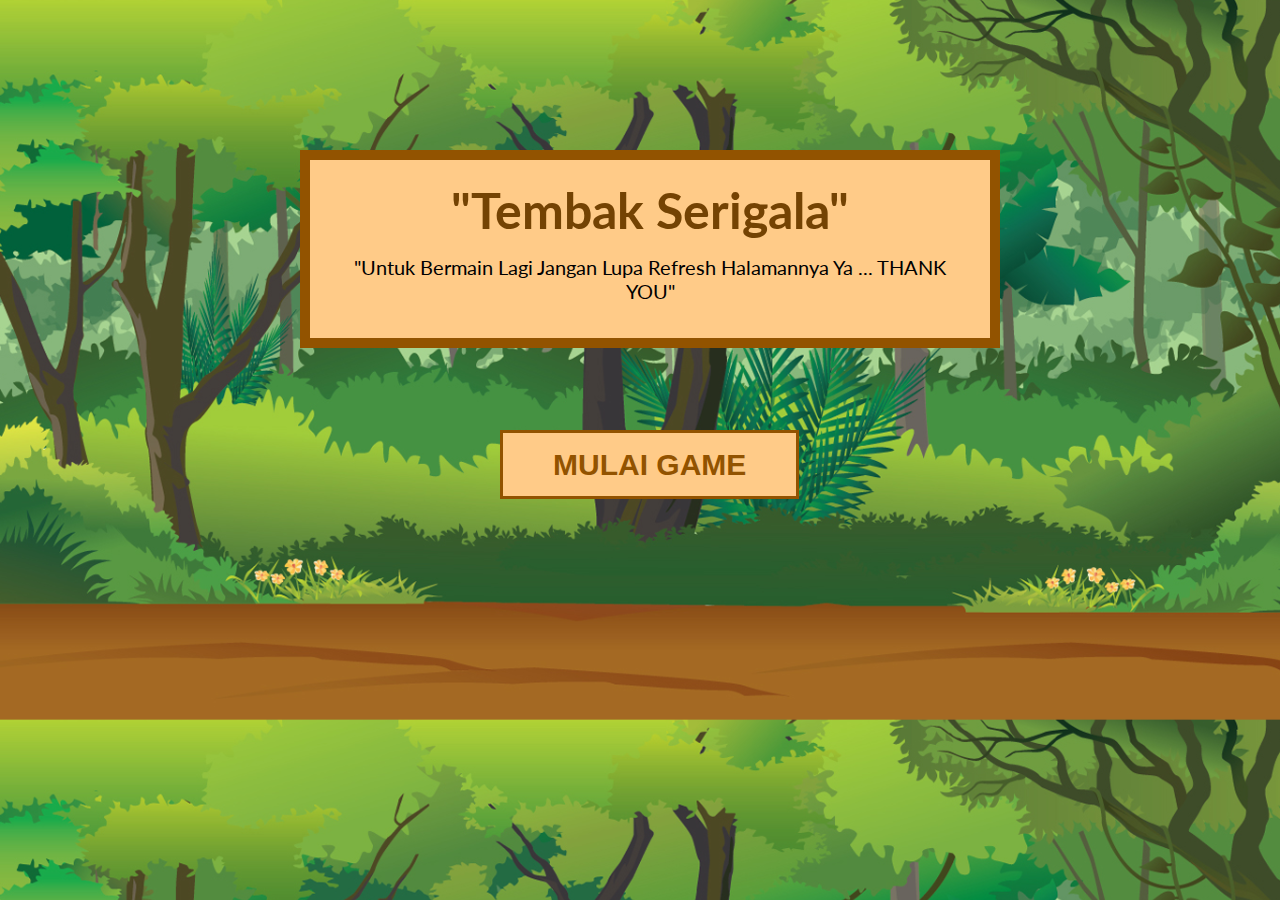
<file: index.html>
<!DOCTYPE html>
<html lang="en">
<head>
    <meta charset="UTF-8">
    <meta name="viewport" content="width=device-width, initial-scale=1.0">
    <link rel="stylesheet" href="style.css">
    <title>Tembak Serigala</title>

</head>
<body>
    <!--Opening section-->
    <section id="opening">
        <h1>"Tembak Serigala"</h1>
        <p>
            "Untuk Bermain Lagi Jangan Lupa Refresh Halamannya Ya ...
            THANK YOU"
        </p>
    </section>

    <a href="main.html">MULAI GAME</a>    

</body>
</html>
</file>
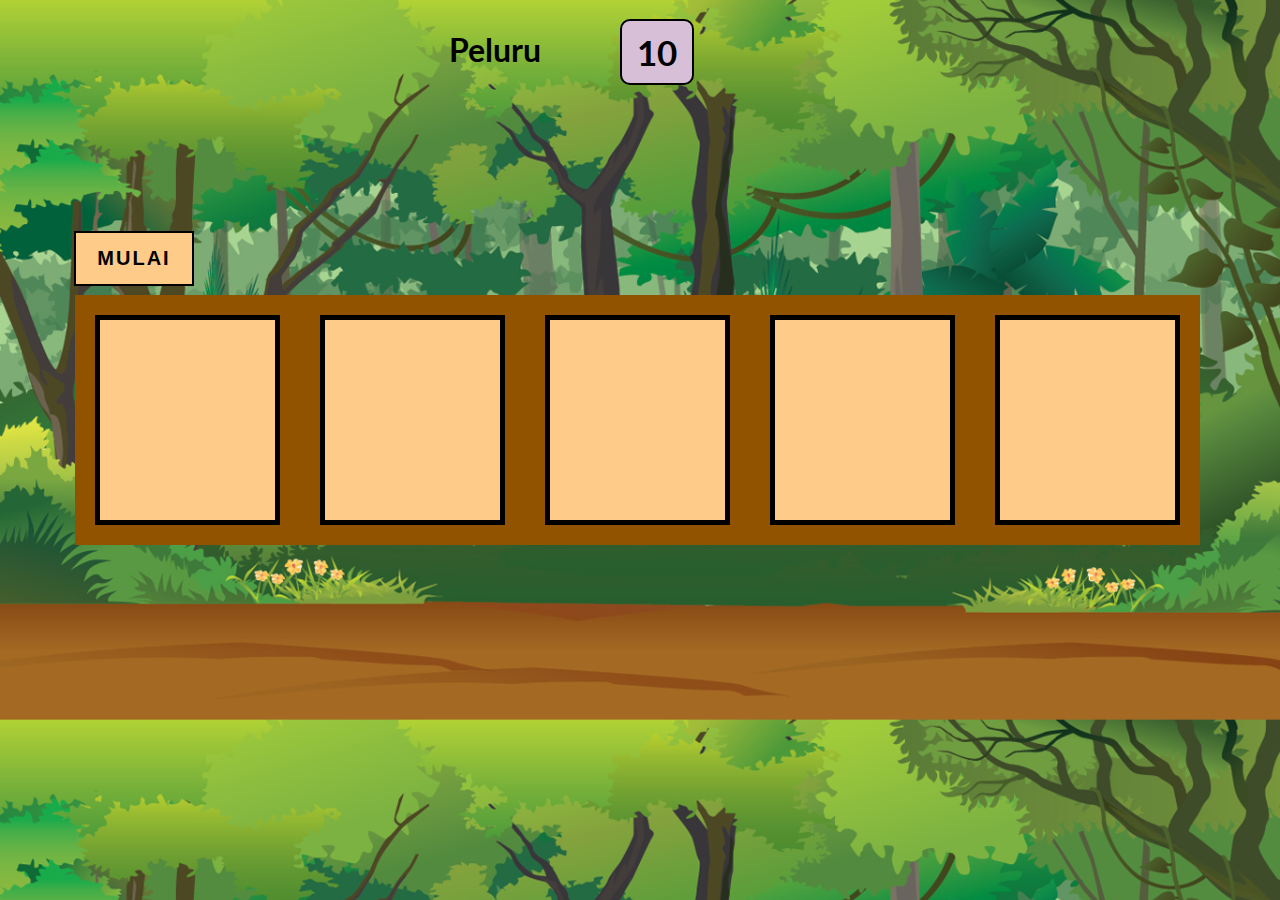
<file: main.html>
<!DOCTYPE html>
<html lang="en">
<head>
    <meta charset="UTF-8">
    <meta name="viewport" content="width=device-width, initial-scale=1.0">
    <link rel="stylesheet" href="style.css">
    <title>Tentukan Takdirmu</title>

</head>
<body>
    <!--Main section-->
    <div class="header">
    <h1>Peluru</h1>
    <h2 id="peluru">10</h2>
        
    <h2 id="score"></h2>
    </div>

    <section id="main">
        <div class="kotak" id="1" onclick="fire()"></div>
        <div class="kotak" id="2" onclick="fire()"></div>
        <div class="kotak" id="3" onclick="fire()"></div>
        <div class="kotak" id="4" onclick="fire()"></div>
        <div class="kotak" id="5" onclick="fire()"></div>
    </section>

    <button class="start" onclick="wolfIn()">MULAI</button>
    <script src="script.js"></script>
</body>
</html>
</file>
<file: style.css>
@import url('https://fonts.googleapis.com/css2?family=Lato:wght@300&display=swap');

* {
    padding: 0;
    margin: 0;
    font-family: "Lato", sans-serif;
}

body {
    background-image: url(./img/unnamed.png);
    background-size: cover;
    height: 669px;
}

#opening {
    background-color: rgb(255, 203, 136);
    border: 10px solid rgb(146, 83, 0);
    padding: 20px;
    align-items: center;
    text-align: center;
    width: 50%;
    position: relative;
    left: 300px;
    top: 150px;
}

#opening h1 {
    font-weight: bold;
    font-size: 50px;
    color: rgb(116, 67, 3);
}

#opening p {
    font-size: 20px;
    margin: 15px auto;
}

a {
    font-family: sans-serif !important;
    text-decoration: none;
    background-color: rgb(255, 203, 136);
    border: 3px solid rgb(146, 83, 0);
    padding: 15px 50px;
    font-size: 30px;
    color: rgb(146, 83, 0);
    font-weight: bold;
    position: relative;
    left: 500px;
    top: 250px;
}
a:hover {
    font-family: sans-serif !important;
    background-color: rgb(146, 83, 0);
    color: rgb(255, 203, 136);
    border: 3px solid rgb(255, 203, 136);
}

/*Main Page Style*/
.header {
    padding: 20px;
    text-align: center;
    position: relative;
    left: 500px;
    top: 10px;
    width: 250px;
}

.header h1 {
    position: relative;
    left:  -150px;
}

.header #peluru {
    position: relative;
    font-size: 35px;
    top: -50px;
    left: 100px;
    border: 2px solid black;
    border-radius: 10px;
    background-color: thistle;
    padding: 10px;
    width: 50px;
}

#main {
    text-align: center;
    display: inline-flex;
    position: relative;
    left: 75px;
    top: 150px;
    background-color:  rgb(146, 83, 0);
}

.start {
    font-family: sans-serif !important;
    width: 120px;
    height: 55px;
    border: 2px solid black;
    background-color: white;
    position: relative;
    top: -110px;
    right: 1055px;
    font-size: 20px;
    font-weight: bold;
    background-color: rgb(255, 203, 136);
    letter-spacing: 2px;
}
.start:hover {
    background-color: cornsilk;
    border-color:  black;
}


.kotak {
    border: 5px solid black;
    padding: 50px;
    margin: 20px;
    width: 75px;
    height: 100px;
    background-color: rgb(255, 203, 136);
}

.serigala {
    background-image: url(./img/srigala.png);
    background-size: cover;
    background-position: center;
}
</file>
